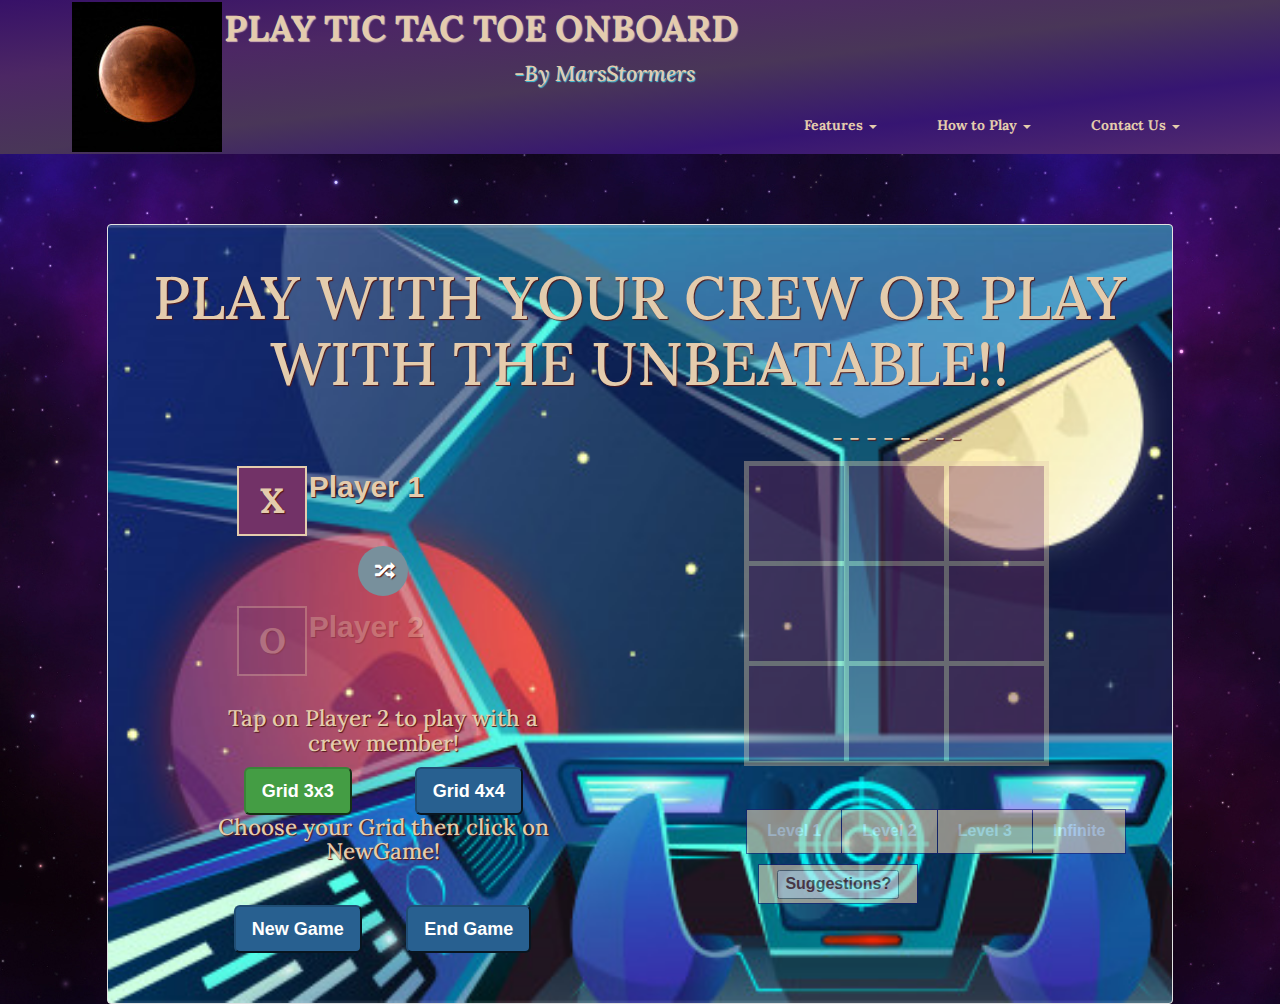
<file: index.html>
<!DOCTYPE html>
<html>
    <div id="animate-area">
<head>
    <meta charset="UTF-8">
    <meta name="viewport" content="width = device-width, initial-scale=1">
    <link href="https://fonts.googleapis.com/css2?family=Oxygen:wght@300;400;700&display=swap" rel="stylesheet">
    <link href="https://fonts.googleapis.com/css2?family=Lora:ital,wght@0,400;0,500;0,600;1,400;1,500;1,600;1,700&display=swap" rel="stylesheet">
    <title>Play TicTacToe Onboard</title>
    <link rel="stylesheet" href="style.css">
    <link href="https://fonts.googleapis.com/css?family=VT323&effect=	anaglyph" rel="stylesheet">
    <link rel="stylesheet" href="https://maxcdn.bootstrapcdn.com/bootstrap/3.4.1/css/bootstrap.min.css">
    <script src="https://ajax.googleapis.com/ajax/libs/jquery/3.5.1/jquery.min.js"></script>
    <script src="https://maxcdn.bootstrapcdn.com/bootstrap/3.4.1/js/bootstrap.min.js"></script>

</head>

<body>
    <header>
        <nav id="header-nav" class="navbar navbar-default">
            <div class="container">
                <div class="navbar-header pull-left">
                    <a class="pull-left">
                        <div id="logo-img" alt="Logo image"></div>
                    </a>
                    <div class="navbar-brand">
                        <h1>PLAY TIC TAC TOE ONBOARD</h1>
                        <h2 class="team">-By MarsStormers</h2>
                        </a>

                    </div>
                </div>

                <ul class="nav navbar-nav navbar-right">
                    <li class="dropdown"><a class="dropdown-toggle feature" data-toggle="dropdown" href="#">Features <span class="caret"></span></a>
                        <ul class="dropdown-menu feat">
                            <li><a href="#">Single Player</a></li>
                            <li><a href="#">Two Players</a></li>
                            <li><a href="#">Shuffle X and O</a></li>
                            <li><a href="#">Difficulty-Levels</a></li>
                            <li><a href="#">Suggestions</a></li>
                            <li><a href="#">4x4 Grid</a></li>
                        </ul>
                    </li>
                    <li class="dropdown"><a class="dropdown-toggle howtoplay" data-toggle="dropdown" href="#">How to Play <span class="caret"></span></a>
                        <ul class="dropdown-menu htplay">
                            <li><a href="#">Welcome Onboard!
                                <br>Let's have a quick tour of how to
                                <br>go about this Game with so many
                                <br>features together!! 
                                <br>Your default Game type when you 
                                <br>first land here is 'Single Player' 
                                <br>Vs the AI Player. In that case, you
                                <br>are free to choose your difficulty 
                                <br>Level from 'Levels', Level 1 being
                                <br>the easiest! Also,if you need help
                                <br>at any point while playing you can
                                <br>click on the 'Suggestions' button
                                <br>and look for the 'Blinking Cell'. If
                                <br>you want to switch to two player
                                <br>mode, You can do that by tapping
                                <br>on Player 2 but only after clicking
                                <br>on the EndGame button or before
                                <br>clicking on the NewGame Button.
                                <br>Before starting your game in two
                                <br>Player mode, you are free to cho-
                                <br>ose from 'X' and 'O'. You can swap 
                                <br>them by clicking on the glyphicon.  
                                <br>You can also scale up your grid to
                                <br>a 4x4 one. 
                                <br>Hope you enjoy playing it as much
                                <br>as we enjoyed framing it.
                                <br>Bon Voyage!
                      </a></li>
                        </ul>
                    </li>
                    <li class="dropdown"><a class="dropdown-toggle contactus" data-toggle="dropdown" href="#">Contact Us <span class="caret"></span></a>
                        <ul class="dropdown-menu contactuss">
                            <li><a href="#">Vedika Gupta :</a></li>
                            <li><a href="#">vedikagupta838@gmail.com</a></li>
                            <li><a href="#">Ashi Gupta :</a></li>
                            <li><a href="#">ashi52mat@gmail.com</a></li>

                        </ul>
                    </li>
                </ul>
            </div>
        </nav>

    </header>
    <div class="row col-md-10 col-md-offset-1 col-xs-10 col-xs-offset-1 well" id="panel">

        <div class="col-md-12">
            <h1 class="row text-center">PLAY WITH YOUR CREW OR PLAY WITH THE UNBEATABLE!! </h1>

        </div>
        <div class="col-md-4 col-md-offset-1 text-center settings">
            <div class="radio row">
                <span class="players col-md-8" id="p1"> Player 1
				  	<span class="figureSelector col-md-3" id="f1">X</span>
                </span>
            </div>

            <div class="text-center row">
                <span onclick="ReverseIt()" class="btn btn-info change-figures">
			          <span class="glyphicon glyphicon-random"></span>
                </span>
            </div>

            <div class="radio row">

                <span onclick="activeMultiPlayer()" class="players  col-md-8" id="p2"> Player 2 
            <span class="figureSelector col-md-3" id="f2">O</span>

                </span>

            </div>

            <div class="end-game row">
                <span> 
            <h2>Tap on Player 2 to play with a crew member!</h2>
            
            <div class="col-md-6" id="Grid1"><button onClick="ChooseGrid1()" class="btn-lg btn-success active">Grid 3x3</button></div>
            <div class="col-md-6" id="Grid2"><button onClick="document.location='4x4.html'" class="btn-lg btn-primary active">Grid 4x4</button></div>
            <h2>Choose your Grid then click on NewGame!</h2>
                <div class="col-md-6" id="new-game"><button onClick="startGame()" class="btn-lg btn-primary active">New Game</button></div>
                <div class="col-md-6" id="new-game"><button onClick="endGame()" class="btn-lg btn-primary active">End Game</button></div>
               

            </div>
        </div>

        <div class="col-md-6 col-md-offset-1 col-xs-12" id="board-game">
            <table class="Grid1" id="grid">
                <h2 class="text-center row" id="PresentTurn">- - - - - - - -</h2>
                <tr>
                    <td class="cell" id="0"></td>
                    <td class="cell" id="1"></td>
                    <td class="cell" id="2"></td>
                </tr>
                <tr>
                    <td class="cell" id="3"></td>
                    <td class="cell" id="4"></td>
                    <td class="cell" id="5"></td>
                </tr>
                <tr>
                    <td class="cell" id="6"></td>
                    <td class="cell" id="7"></td>
                    <td class="cell" id="8"></td>
                </tr>
            </table>
            <br>
            <div class="btn-group disabled lev">                                 
                <button class="button lev" onclick="SetLevelOne()">Level 1</button> 
                <button class="button lev" onclick="SetLevelTwo()">Level 2</button>
                <button class="button lev" onclick="SetLevelThree()">Level 3</button>
                <button class="button lev" onclick="SetLevelInf()">Infinite</button>

            </div>
            <br>
            <div class=" disabled sug" id="suggestions">
                <button class=" sug" onclick="suggestions()">Suggestions?</button>
            </div>
        </div>

    </div>


    </div>

    <script src=" https://ajax.googleapis.com/ajax/libs/jquery/3.2.1/jquery.min.js "></script>
    <script src="minimax.js "></script>
    <script>
        function ChooseGrid2(){
            location.href='4X4.html';
        }
    </script>
</body>
</div>
</html>
</file>
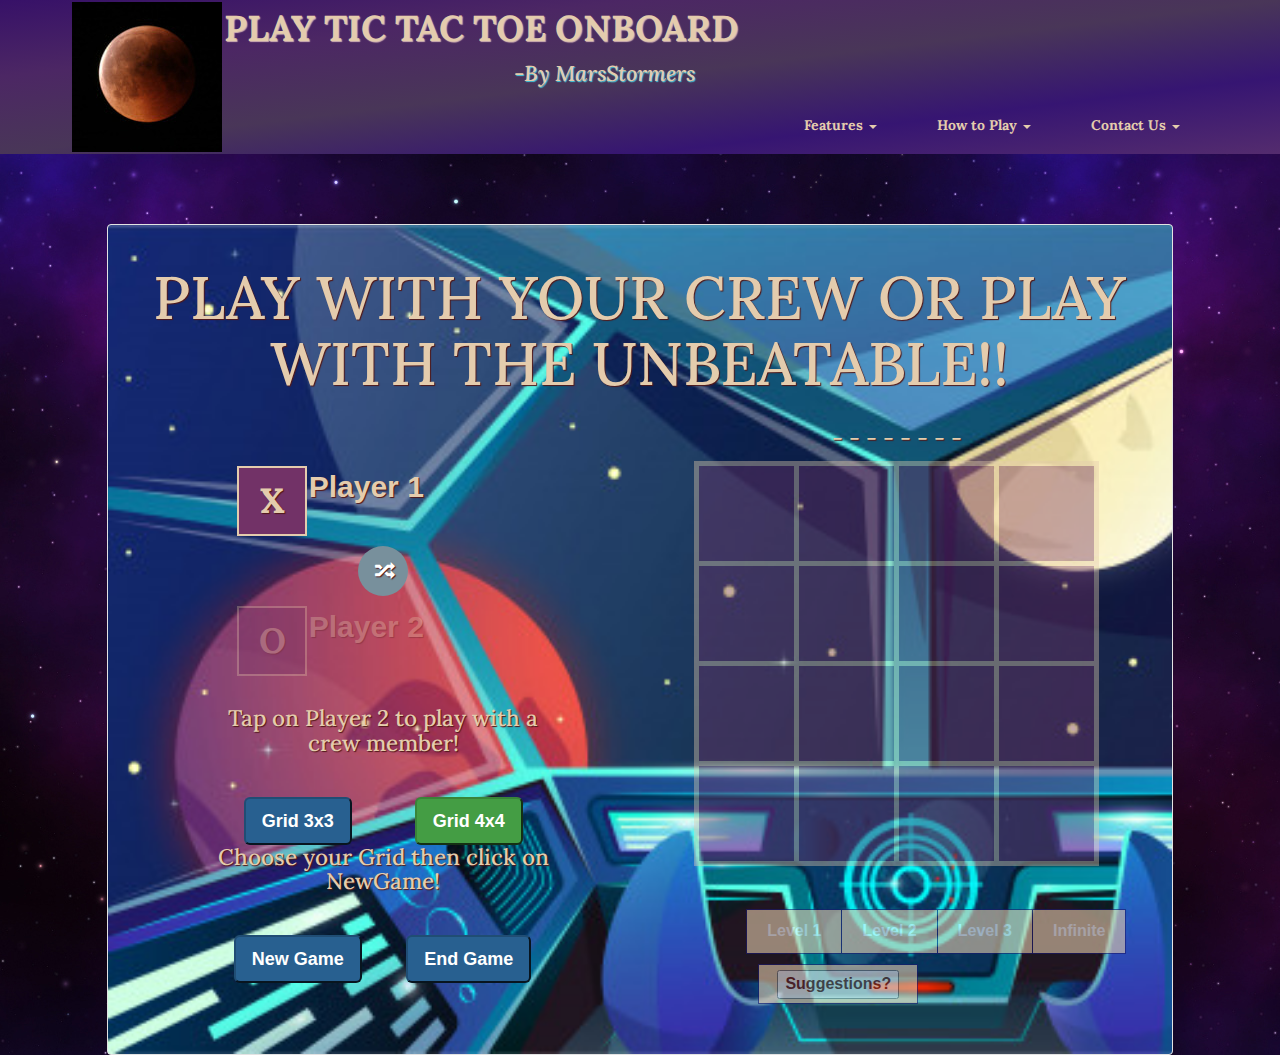
<file: 4x4.html>
<!DOCTYPE html>
<html>
    <div id="animate-area">
<head>
    <meta charset="UTF-8">
    <meta name="viewport" content="width = device-width, initial-scale=1">
    <link href="https://fonts.googleapis.com/css2?family=Oxygen:wght@300;400;700&display=swap" rel="stylesheet">
    <link href="https://fonts.googleapis.com/css2?family=Lora:ital,wght@0,400;0,500;0,600;1,400;1,500;1,600;1,700&display=swap" rel="stylesheet">
    <title>Play TicTacToe Onboard</title>
    <link rel="stylesheet" href="style.css">
    <link href="https://fonts.googleapis.com/css?family=VT323&effect=	anaglyph" rel="stylesheet">
    <link rel="stylesheet" href="https://maxcdn.bootstrapcdn.com/bootstrap/3.4.1/css/bootstrap.min.css">
    <script src="https://ajax.googleapis.com/ajax/libs/jquery/3.5.1/jquery.min.js"></script>
    <script src="https://maxcdn.bootstrapcdn.com/bootstrap/3.4.1/js/bootstrap.min.js"></script>

</head>

<body>
    <header>
        <nav id="header-nav" class="navbar navbar-default">
            <div class="container">
                <div class="navbar-header pull-left">
                    <a class="pull-left">
                        <div id="logo-img" alt="Logo image"></div>
                    </a>
                    <div class="navbar-brand">
                        <h1>PLAY TIC TAC TOE ONBOARD</h1>
                        <h2 class="team">-By MarsStormers</h2>
                        </a>

                    </div>
                </div>

                <ul class="nav navbar-nav navbar-right">
                    <li class="dropdown"><a class="dropdown-toggle feature" data-toggle="dropdown" href="#">Features <span class="caret"></span></a>
                        <ul class="dropdown-menu feat">
                            <li><a href="#">Single Player</a></li>
                            <li><a href="#">Two Players</a></li>
                            <li><a href="#">Shuffle X and O</a></li>
                            <li><a href="#">Difficulty-Levels</a></li>
                            <li><a href="#">Suggestions</a></li>
                            <li><a href="#">4x4 Grid</a></li>
                        </ul>
                    </li>
                    <li class="dropdown"><a class="dropdown-toggle howtoplay" data-toggle="dropdown" href="#">How to Play <span class="caret"></span></a>
                        <ul class="dropdown-menu htplay">
                            <li><a href="#">Welcome Onboard!
                        <br>Let's have a quick tour of how to
                        <br>go about this Game with so many
                        <br>features together!! 
                        <br>Your default Game type when you 
                        <br>first land here is 'Single Player' 
                        <br>Vs the AI Player. In that case, you
                        <br>are free to choose your difficulty 
                        <br>Level from 'Levels', Level 1 being
                        <br>the easiest! Also,if you need help
                        <br>at any point while playing you can
                        <br>click on the 'Suggestions' button
                        <br>and look for the 'Blinking Cell'. If
                        <br>you want to switch to two player
                        <br>mode, You can do that by tapping
                        <br>on Player 2 but only after clicking
                        <br>on the EndGame button or before
                        <br>clicking on the NewGame Button.
                        <br>Before starting your game in two
                        <br>Player mode, you are free to cho-
                        <br>ose from 'X' and 'O'. You can swap 
                        <br>them by clicking on the glyphicon.  
                        <br>You can also scale up your grid to
                        <br>a 4x4 one.
                        <br>Hope you enjoy playing it as much
                        <br>as we enjoyed framing it.
                        <br>Bon Voyage!
                      </a></li>
                        </ul>
                    </li>
                    <li class="dropdown"><a class="dropdown-toggle contactus" data-toggle="dropdown" href="#">Contact Us <span class="caret"></span></a>
                        <ul class="dropdown-menu contactuss">
                            <li><a href="#">Vedika Gupta :</a></li>
                            <li><a href="#">vedikagupta838@gmail.com</a></li>
                            <li><a href="#">Ashi Gupta :</a></li>
                            <li><a href="#">ashi52mat@gmail.com</a></li>

                        </ul>
                    </li>
                </ul>
            </div>
        </nav>

    </header>
    <div class="row col-md-10 col-md-offset-1 col-xs-10 col-xs-offset-1 well" id="panel">

        <div class="col-md-12">
            <h1 class="row text-center">PLAY WITH YOUR CREW OR PLAY WITH THE UNBEATABLE!! </h1>

        </div>
        <div class="col-md-4 col-md-offset-1 text-center settings">
            <div class="radio row">
                <span class="players col-md-8" id="p1"> Player 1
				  	<span class="figureSelector col-md-3" id="f1">X</span>
                </span>
            </div>

            <div class="text-center row">
                <span onclick="ReverseIt()" class="btn btn-info change-figures">
			          <span class="glyphicon glyphicon-random"></span>
                </span>
            </div>

            <div class="radio row">

                <span onclick="activeMultiPlayer()" class="players  col-md-8" id="p2"> Player 2 
            <span class="figureSelector col-md-3" id="f2">O</span>

                </span>

            </div>

            <div class="end-game row">
                <span> 
            <h2>Tap on Player 2 to play with a crew member!</h2>
            </span>
            <div class="col-md-6" id="new-game"><button onClick="document.location='index.html'" class="btn-lg btn-primary active">Grid 3x3</button></div>
            <div class="col-md-6" id="new-game"><button onClick="ChooseGrid2()" class="btn-lg btn-success active">Grid 4x4</button></div>
            <h2>Choose your Grid then click on NewGame!</h2>
                <div class="col-md-6" id="new-game"><button onClick="startGame()" class="btn-lg btn-primary active">New Game</button></div>
                <div class="col-md-6" id="new-game"><button onClick="endGame()" class="btn-lg btn-primary active">End Game</button></div>
               

            </div>
        </div>

        <div class="col-md-6 col-md-offset-1 col-xs-12" id="board-game">
            <table class = "Grid2" id="grid">
                <h2 class="text-center row" id="PresentTurn">- - - - - - - -</h2>
                <tr>
                    <td class="cell" id="0"></td>
                    <td class="cell" id="1"></td>
                    <td class="cell" id="2"></td>
                    <td class="cell" id="3"></td>
                </tr>
                <tr>
                    <td class="cell" id="4"></td>
                    <td class="cell" id="5"></td>
                    <td class="cell" id="6"></td>
                    <td class="cell" id="7"></td>
                </tr>
                <tr>
                    <td class="cell" id="8"></td>
                    <td class="cell" id="9"></td>
                    <td class="cell" id="10"></td>
                    <td class="cell" id="11"></td>
                </tr>
                <tr>
                    <td class="cell" id="12"></td>
                    <td class="cell" id="13"></td>
                    <td class="cell" id="14"></td>
                    <td class="cell" id="15"></td>
                </tr>
            </table>
            <br>
            <div class="btn-group disabled lev">                                 
                <button class="button lev" onclick="SetLevelOne()">Level 1</button> 
                <button class="button lev" onclick="SetLevelTwo()">Level 2</button>
                <button class="button lev" onclick="SetLevelThree()">Level 3</button>
                <button class="button lev" onclick="SetLevelInf()">Infinite</button>

            </div>
            <br>
            <div class=" disabled sug" id="suggestions">
                <button class=" sug" onclick="suggestions()">Suggestions?</button>
            </div>
        </div>

    </div>


    </div>

    <script src=" https://ajax.googleapis.com/ajax/libs/jquery/3.2.1/jquery.min.js "></script>
    <script src="minimax.js "></script>
    <script>
        function ChooseGrid1(){
            location.href='index.html';
        }
    </script>
</body>
</div>
</html>
</file>
<file: style.css>
html {
    background-color: rgb(63, 31, 95);
    background-image: url('Assets/nebula.jpg');
    animation: animatedBackground 7s linear infinite alternate;
}

body {
    background-color: indigo;
    font-family: 'Oxygen', sans-serif;
}

#header-nav {
   background-image: linear-gradient(to bottom right,#371168 , rgb(76, 39, 100),rgb(73, 54, 88),rgb(54, 21, 114), rgb(84, 44, 110));
   border-radius: 0;
   border: 0;
   border-left: 0px;
   border-right: 0px;
}

#logo-img {
    background: url('Assets/MarsLogo2.jpg') no-repeat;
    width: 150px;
    height: 150px;
    margin: 2px 2px 2px 2px;
}

.navbar-brand {
    padding-top: 25px;
}

.navbar-brand h1 {
    font-family: 'Lora', serif;
    font-size: 1.5em;
    text-transform: uppercase;
    font-weight: bold;
    text-shadow: 1px 1px 1px rgb(209, 179, 179);
    margin-top: 0;
    margin-bottom: 0;
    line-height: .75;
}

.navbar-brand a:hover,
.navbar-brand a:focus {
    text-decoration: none;
}

table {
    border: 1px solid #2c3e50;
    margin: auto;
    background-color: midnightblue;
    padding: 20px;
    font-family: 'Lora', serif;
    opacity: 0.4;
}

td {
    border: 5px solid rgb(228, 204, 173);
    background-color: #723267;
    width: 100px;
    height: 100px;
    text-align: center;
    font-size: 40px;
    font-weight: bold;
}

.figureSelector {
    min-width: 70px;
    margin-left: 10px;
    border: 2px solid rgb(228, 204, 173);
    background-color: #723267;
    padding: 8px 10px 8px 10px;
    font-size: 30px;
    font-family: 'Lora', serif !important;
    font-size: 35px !important;
}

#msg {
    display: none;
    opacity: 0;
    padding-top: 25px;
    color: rgb(228, 204, 173) !important;
}

h1 {
    font-size: 2em !important;
    font-family: 'Lora', serif !important;
    color: rgb(228, 204, 173) !important;
}

h2 {
    font-size: 0.75em !important;
    font-family: 'Lora', serif !important;
    color: rgb(228, 204, 173) !important;
}

#panel {
    
    position: absolute;
 
    margin-top: 50px;
    font-size: 30px;
    font-weight: bold;
    text-shadow: 1px 1px 1px rgb(82, 25, 25);
    background-image: url('Assets/spaceship-interior-captains-bridge-with-chair-cartoon-style_92863-144.jpg');
    background-repeat: no-repeat;
    -webkit-background-size: cover;
    -moz-background-size: cover;
    -o-background-size: cover;
    background-size: cover;
    ;
}

.settings {
    margin-top: 50px;
}

#new-game {
    margin-top: 30px;
    color: rgb(228, 204, 173) !important;
}

.players,
.players:link,
.players:visited {
    cursor: pointer;
    color: rgb(228, 204, 173);
}

#p2 {
    opacity: 0.3;
}

.change-figures {
    border-radius: 50% !important;
    width: 50px;
    height: 50px;
    ;
    margin-right: 3, 0px;
    cursor: pointer;
}

.change-figures span {
    margin-top: 10px;
    font-size: 1.2em;
    cursor: pointer;
}

.btn-info {
    border: 0 !important;
    background-color: #78909C !important;
}

.well {
    background-color: #bdc3c7 !important;
    padding-bottom: 50px !important;
    min-height: 530px !important;
}

.btn-group .button {
    background-color: rgb(228, 204, 173);
    border: 1px solid midnightblue;
    color: white;
    padding: 10px 20px;
    text-align: center;
    text-shadow: 0.7px 0.7px px rgb(82, 25, 25);;
    text-decoration: none;
    display: inline-block;
    font-size: 16px;
    cursor: pointer;
    float: left;
    left: 24%;
    position: relative;
}

.btn-group .button:not(:last-child) {
    border-right: none;
    
}

#suggestions{
    background-color: rgb(228, 204, 173) !important;
    border: 1px solid midnightblue;
    color: rgb(104, 31, 31)!important;
    text-align: center;
    text-shadow: 0.7px 0.7px px rgb(82, 25, 25);
    text-decoration: none;
    font-size: 16px;
    padding: 5px 10px;
    cursor: pointer;
    display: inline-block;
    height: 40px;
    width: 160px;
    float: right;
    box-sizing: border-box;
    margin-right: 220px;
    margin-top: 10px;
   
}
.btn-group .button:hover {
    background-color: rgb(191, 191, 240);
    box-shadow: 0 12px 16px 0 rgba(0, 0, 0, 0.24), 0 17px 50px 0 rgba(0, 0, 0, 0.19);
}

.disabled {
    opacity: 0.6;
    cursor: not-allowed;
    pointer-events: none;
}


.noHover {
    pointer-events: none;
}
.dropdown{
    margin-left: auto;
    margin-right: 30px;
    margin-top: 100px;  
    font-family: 'Lora', serif;
    font-weight: bold;
    background-color: transparent!important;
}
.htplay{
    max-width: 260px;
}
.team{
    font-family: 'Lora', serif;
    margin-left: 290px;
    font-size: 1.2em !important;
    font-style: italic;
    text-shadow: 1px 1px 1px rgb(64, 205, 224);

}
.dropdown-toggle{
    color: rgb(228, 204, 173)!important;
}
ul li{
    background-color: rgb(228, 204, 173);
}

@keyframes animatedBackground {
    from {
      background-position: 0 0;
    }
    to {
      background-position: 100% 0;
    }
  }
  #animate-area {
    background-image: url('Assets/nebula.jpg');
    background-position: 0px 0px;
    background-repeat: repeat-x;
    animation: animatedBackground 10s linear infinite alternate;
  }
</file>
